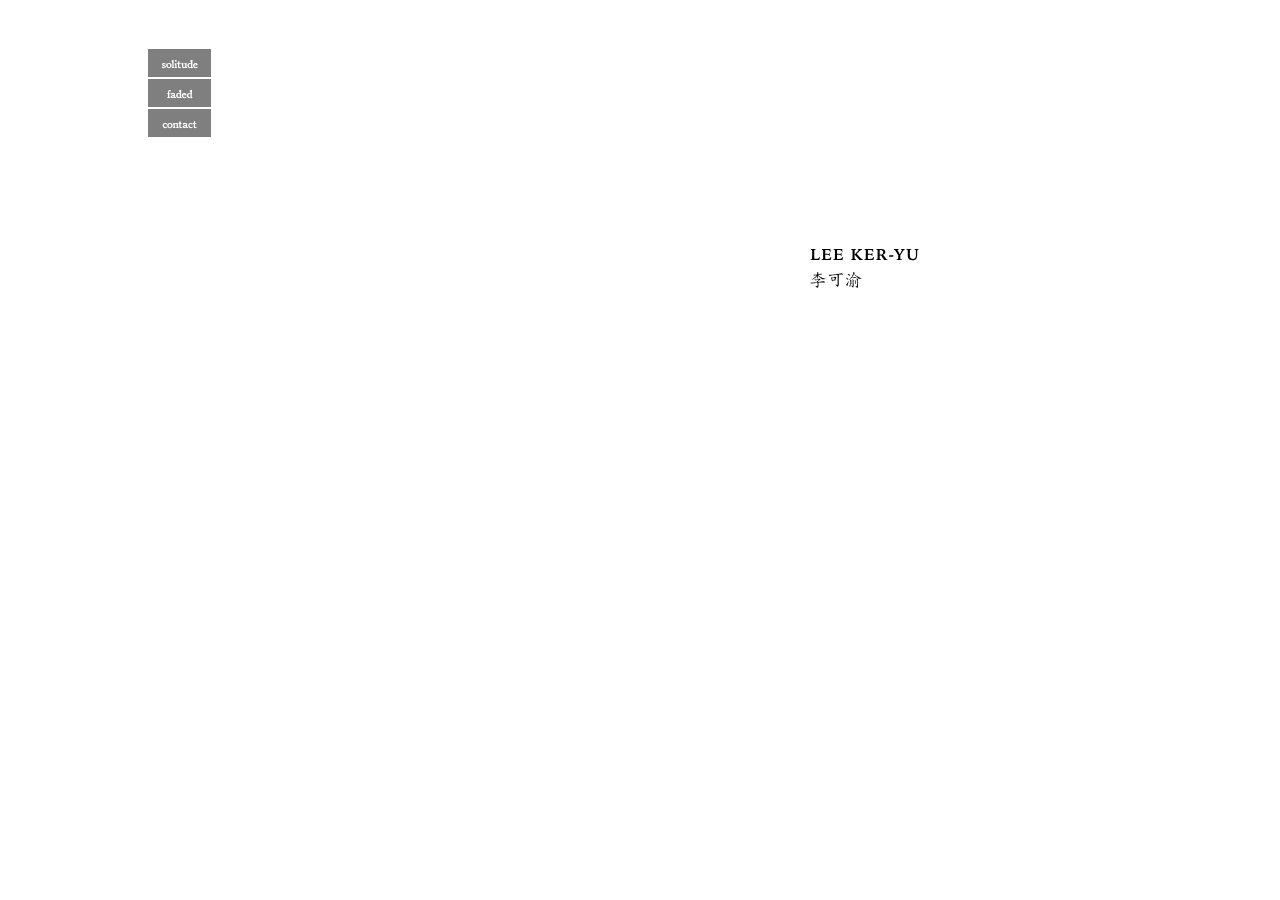
<file: index.html>
<!DOCTYPE html>
<html class="nojs html css_verticalspacer" lang="en-US">
 <head>

  <meta http-equiv="Content-type" content="text/html;charset=UTF-8"/>
  <meta name="generator" content="2017.0.4.363"/>
  
  <script type="text/javascript">
   // Update the 'nojs'/'js' class on the html node
document.documentElement.className = document.documentElement.className.replace(/\bnojs\b/g, 'js');

// Check that all required assets are uploaded and up-to-date
if(typeof Muse == "undefined") window.Muse = {}; window.Muse.assets = {"required":["museutils.js", "museconfig.js", "jquery.watch.js", "require.js", "jquery.musemenu.js", "index.css"], "outOfDate":[]};
</script>
  
  <title>home</title>
  <!-- CSS -->
  <link rel="stylesheet" type="text/css" href="css/site_global.css?crc=443350757"/>
  <link rel="stylesheet" type="text/css" href="css/index.css?crc=486660363" id="pagesheet"/>
  <!-- JS includes -->
  <!--[if lt IE 9]>
  <script src="scripts/html5shiv.js?crc=4241844378" type="text/javascript"></script>
  <![endif]-->
   </head>
 <body>

  <div class="clearfix" id="page"><!-- group -->
   <nav class="MenuBar clearfix grpelem" id="menuu572"><!-- vertical box -->
    <div class="MenuItemContainer clearfix colelem" id="u573"><!-- horizontal box -->
     <a class="nonblock nontext MenuItem MenuItemWithSubMenu MuseMenuActive clearfix grpelem" id="u574" href="index.html"><!-- horizontal box --><div class="MenuItemLabel grpelem" id="u575-4"><!-- rasterized frame --><div id="u575-4_clip"><img alt="home" width="63" height="13" src="images/u575-4-a.png?crc=174690818"/></div></div></a>
    </div>
    <div class="MenuItemContainer clearfix colelem" id="u617"><!-- horizontal box -->
     <a class="nonblock nontext MenuItem MenuItemWithSubMenu clearfix grpelem" id="u620" href="solitude.html"><!-- horizontal box --><img class="MenuItemLabel grpelem" id="u621" alt="solitude" src="images/blank.gif?crc=4208392903"/><!-- state-based BG images --></a>
    </div>
    <div class="MenuItemContainer clearfix colelem" id="u646"><!-- horizontal box -->
     <a class="nonblock nontext MenuItem MenuItemWithSubMenu clearfix grpelem" id="u649" href="faded.html"><!-- horizontal box --><img class="MenuItemLabel grpelem" id="u651" alt="faded" src="images/blank.gif?crc=4208392903"/><!-- state-based BG images --></a>
    </div>
    <div class="MenuItemContainer clearfix colelem" id="u580"><!-- horizontal box -->
     <a class="nonblock nontext MenuItem MenuItemWithSubMenu clearfix grpelem" id="u581" href="contact.html"><!-- horizontal box --><img class="MenuItemLabel grpelem" id="u582" alt="contact" src="images/blank.gif?crc=4208392903"/><!-- state-based BG images --></a>
    </div>
   </nav>
   <div class="clip_frame grpelem" id="u564"><!-- svg -->
    <img class="svg" id="u562" src="images/pasted-svg-246958x89.svg?crc=109215202" width="109" height="39" alt="" data-mu-svgfallback="images/pasted%20svg%20246958x89_poster_.png?crc=3859723990"/>
   </div>
   <div class="verticalspacer" data-offset-top="288" data-content-above-spacer="288" data-content-below-spacer="351"></div>
  </div>
  <div class="preload_images">
   <img class="preload" src="images/u621-a.png?crc=71856143" alt=""/>
   <img class="preload" src="images/u651-a.png?crc=316777848" alt=""/>
   <img class="preload" src="images/u582-a.png?crc=187295580" alt=""/>
  </div>
  <!-- Other scripts -->
  <script type="text/javascript">
   // Decide weather to suppress missing file error or not based on preference setting
var suppressMissingFileError = false
</script>
  <script type="text/javascript">
   window.Muse.assets.check=function(d){if(!window.Muse.assets.checked){window.Muse.assets.checked=!0;var b={},c=function(a,b){if(window.getComputedStyle){var c=window.getComputedStyle(a,null);return c&&c.getPropertyValue(b)||c&&c[b]||""}if(document.documentElement.currentStyle)return(c=a.currentStyle)&&c[b]||a.style&&a.style[b]||"";return""},a=function(a){if(a.match(/^rgb/))return a=a.replace(/\s+/g,"").match(/([\d\,]+)/gi)[0].split(","),(parseInt(a[0])<<16)+(parseInt(a[1])<<8)+parseInt(a[2]);if(a.match(/^\#/))return parseInt(a.substr(1),
16);return 0},g=function(g){for(var f=document.getElementsByTagName("link"),h=0;h<f.length;h++)if("text/css"==f[h].type){var i=(f[h].href||"").match(/\/?css\/([\w\-]+\.css)\?crc=(\d+)/);if(!i||!i[1]||!i[2])break;b[i[1]]=i[2]}f=document.createElement("div");f.className="version";f.style.cssText="display:none; width:1px; height:1px;";document.getElementsByTagName("body")[0].appendChild(f);for(h=0;h<Muse.assets.required.length;){var i=Muse.assets.required[h],l=i.match(/([\w\-\.]+)\.(\w+)$/),k=l&&l[1]?
l[1]:null,l=l&&l[2]?l[2]:null;switch(l.toLowerCase()){case "css":k=k.replace(/\W/gi,"_").replace(/^([^a-z])/gi,"_$1");f.className+=" "+k;k=a(c(f,"color"));l=a(c(f,"backgroundColor"));k!=0||l!=0?(Muse.assets.required.splice(h,1),"undefined"!=typeof b[i]&&(k!=b[i]>>>24||l!=(b[i]&16777215))&&Muse.assets.outOfDate.push(i)):h++;f.className="version";break;case "js":h++;break;default:throw Error("Unsupported file type: "+l);}}d?d().jquery!="1.8.3"&&Muse.assets.outOfDate.push("jquery-1.8.3.min.js"):Muse.assets.required.push("jquery-1.8.3.min.js");
f.parentNode.removeChild(f);if(Muse.assets.outOfDate.length||Muse.assets.required.length)f="Some files on the server may be missing or incorrect. Clear browser cache and try again. If the problem persists please contact website author.",g&&Muse.assets.outOfDate.length&&(f+="\nOut of date: "+Muse.assets.outOfDate.join(",")),g&&Muse.assets.required.length&&(f+="\nMissing: "+Muse.assets.required.join(",")),suppressMissingFileError?(f+="\nUse SuppressMissingFileError key in AppPrefs.xml to show missing file error pop up.",console.log(f)):alert(f)};location&&location.search&&location.search.match&&location.search.match(/muse_debug/gi)?
setTimeout(function(){g(!0)},5E3):g()}};
var muse_init=function(){require.config({baseUrl:""});require(["jquery","museutils","whatinput","jquery.musemenu","jquery.watch"],function(d){var $ = d;$(document).ready(function(){try{
window.Muse.assets.check($);/* body */
Muse.Utils.transformMarkupToFixBrowserProblemsPreInit();/* body */
Muse.Utils.prepHyperlinks(true);/* body */
Muse.Utils.fullPage('#page');/* 100% height page */
Muse.Utils.initWidget('.MenuBar', ['#bp_infinity'], function(elem) { return $(elem).museMenu(); });/* unifiedNavBar */
Muse.Utils.showWidgetsWhenReady();/* body */
Muse.Utils.transformMarkupToFixBrowserProblems();/* body */
}catch(b){if(b&&"function"==typeof b.notify?b.notify():Muse.Assert.fail("Error calling selector function: "+b),false)throw b;}})})};

</script>
  <!-- RequireJS script -->
  <script src="scripts/require.js?crc=3951022091" type="text/javascript" async data-main="scripts/museconfig.js?crc=474374037" onload="if (requirejs) requirejs.onError = function(requireType, requireModule) { if (requireType && requireType.toString && requireType.toString().indexOf && 0 <= requireType.toString().indexOf('#scripterror')) window.Muse.assets.check(); }" onerror="window.Muse.assets.check();"></script>
   </body>
</html>
</file>
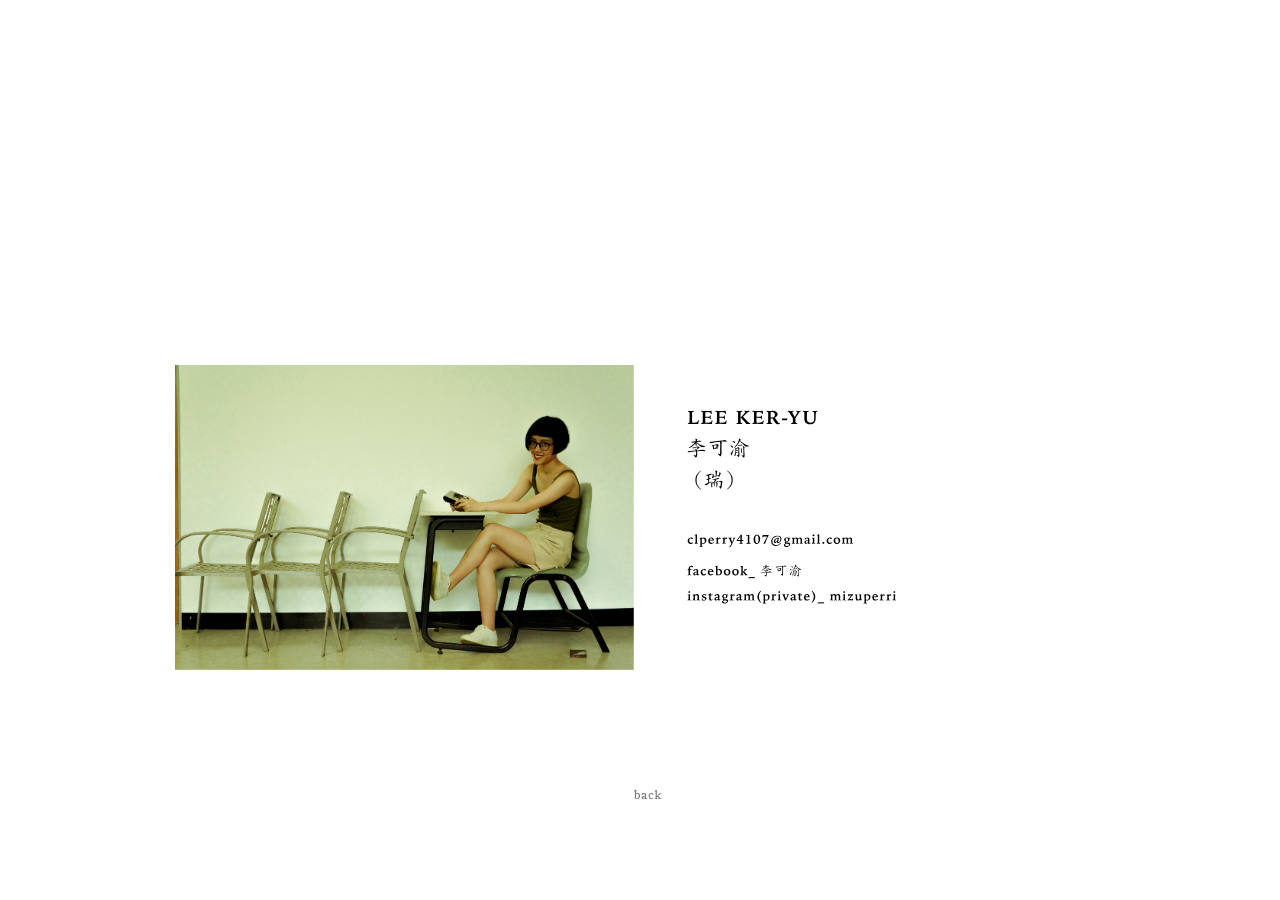
<file: contact.html>
<!DOCTYPE html>
<html class="nojs html css_verticalspacer" lang="en-US">
 <head>

  <meta http-equiv="Content-type" content="text/html;charset=UTF-8"/>
  <meta name="generator" content="2017.0.4.363"/>
  
  <script type="text/javascript">
   // Update the 'nojs'/'js' class on the html node
document.documentElement.className = document.documentElement.className.replace(/\bnojs\b/g, 'js');

// Check that all required assets are uploaded and up-to-date
if(typeof Muse == "undefined") window.Muse = {}; window.Muse.assets = {"required":["museutils.js", "museconfig.js", "jquery.watch.js", "require.js", "contact.css"], "outOfDate":[]};
</script>
  
  <title>contact</title>
  <!-- CSS -->
  <link rel="stylesheet" type="text/css" href="css/site_global.css?crc=443350757"/>
  <link rel="stylesheet" type="text/css" href="css/contact.css?crc=379062850" id="pagesheet"/>
   </head>
 <body>

  <div class="clearfix" id="page"><!-- column -->
   <div class="position_content" id="page_position_content">
    <div class="verticalspacer" data-offset-top="0" data-content-above-spacer="105" data-content-below-spacer="535"></div>
    <div class="clip_frame colelem" id="u389"><!-- svg -->
     <img class="svg" id="u390" src="images/contact.svg?crc=108005210" width="850" height="315" alt="" data-mu-svgfallback="images/contact_poster_.png?crc=3776960377"/>
    </div>
    <a class="nonblock nontext Button rounded-corners clearfix colelem" id="buttonu391" href="index.html"><!-- container box --><img class="grpelem" id="u392" alt="back " src="images/blank.gif?crc=4208392903"/><!-- state-based BG images --></a>
   </div>
  </div>
  <div class="preload_images">
   <img class="preload" src="images/u392-r.png?crc=489097770" alt=""/>
  </div>
  <!-- Other scripts -->
  <script type="text/javascript">
   // Decide weather to suppress missing file error or not based on preference setting
var suppressMissingFileError = false
</script>
  <script type="text/javascript">
   window.Muse.assets.check=function(d){if(!window.Muse.assets.checked){window.Muse.assets.checked=!0;var b={},c=function(a,b){if(window.getComputedStyle){var c=window.getComputedStyle(a,null);return c&&c.getPropertyValue(b)||c&&c[b]||""}if(document.documentElement.currentStyle)return(c=a.currentStyle)&&c[b]||a.style&&a.style[b]||"";return""},a=function(a){if(a.match(/^rgb/))return a=a.replace(/\s+/g,"").match(/([\d\,]+)/gi)[0].split(","),(parseInt(a[0])<<16)+(parseInt(a[1])<<8)+parseInt(a[2]);if(a.match(/^\#/))return parseInt(a.substr(1),
16);return 0},g=function(g){for(var f=document.getElementsByTagName("link"),h=0;h<f.length;h++)if("text/css"==f[h].type){var i=(f[h].href||"").match(/\/?css\/([\w\-]+\.css)\?crc=(\d+)/);if(!i||!i[1]||!i[2])break;b[i[1]]=i[2]}f=document.createElement("div");f.className="version";f.style.cssText="display:none; width:1px; height:1px;";document.getElementsByTagName("body")[0].appendChild(f);for(h=0;h<Muse.assets.required.length;){var i=Muse.assets.required[h],l=i.match(/([\w\-\.]+)\.(\w+)$/),k=l&&l[1]?
l[1]:null,l=l&&l[2]?l[2]:null;switch(l.toLowerCase()){case "css":k=k.replace(/\W/gi,"_").replace(/^([^a-z])/gi,"_$1");f.className+=" "+k;k=a(c(f,"color"));l=a(c(f,"backgroundColor"));k!=0||l!=0?(Muse.assets.required.splice(h,1),"undefined"!=typeof b[i]&&(k!=b[i]>>>24||l!=(b[i]&16777215))&&Muse.assets.outOfDate.push(i)):h++;f.className="version";break;case "js":h++;break;default:throw Error("Unsupported file type: "+l);}}d?d().jquery!="1.8.3"&&Muse.assets.outOfDate.push("jquery-1.8.3.min.js"):Muse.assets.required.push("jquery-1.8.3.min.js");
f.parentNode.removeChild(f);if(Muse.assets.outOfDate.length||Muse.assets.required.length)f="Some files on the server may be missing or incorrect. Clear browser cache and try again. If the problem persists please contact website author.",g&&Muse.assets.outOfDate.length&&(f+="\nOut of date: "+Muse.assets.outOfDate.join(",")),g&&Muse.assets.required.length&&(f+="\nMissing: "+Muse.assets.required.join(",")),suppressMissingFileError?(f+="\nUse SuppressMissingFileError key in AppPrefs.xml to show missing file error pop up.",console.log(f)):alert(f)};location&&location.search&&location.search.match&&location.search.match(/muse_debug/gi)?
setTimeout(function(){g(!0)},5E3):g()}};
var muse_init=function(){require.config({baseUrl:""});require(["jquery","museutils","whatinput","jquery.watch"],function(d){var $ = d;$(document).ready(function(){try{
window.Muse.assets.check($);/* body */
Muse.Utils.transformMarkupToFixBrowserProblemsPreInit();/* body */
Muse.Utils.prepHyperlinks(true);/* body */
Muse.Utils.fullPage('#page');/* 100% height page */
Muse.Utils.showWidgetsWhenReady();/* body */
Muse.Utils.transformMarkupToFixBrowserProblems();/* body */
}catch(b){if(b&&"function"==typeof b.notify?b.notify():Muse.Assert.fail("Error calling selector function: "+b),false)throw b;}})})};

</script>
  <!-- RequireJS script -->
  <script src="scripts/require.js?crc=3951022091" type="text/javascript" async data-main="scripts/museconfig.js?crc=474374037" onload="if (requirejs) requirejs.onError = function(requireType, requireModule) { if (requireType && requireType.toString && requireType.toString().indexOf && 0 <= requireType.toString().indexOf('#scripterror')) window.Muse.assets.check(); }" onerror="window.Muse.assets.check();"></script>
   </body>
</html>
</file>
<file: css/site_global.css>
html{min-height:100%;min-width:100%;-ms-text-size-adjust:none;}body,div,dl,dt,dd,ul,ol,li,nav,h1,h2,h3,h4,h5,h6,pre,code,form,fieldset,legend,input,button,textarea,p,blockquote,th,td,a{margin:0px;padding:0px;border-width:0px;border-style:solid;border-color:transparent;-webkit-transform-origin:left top;-ms-transform-origin:left top;-o-transform-origin:left top;transform-origin:left top;background-repeat:no-repeat;}button.submit-btn{-moz-box-sizing:content-box;-webkit-box-sizing:content-box;box-sizing:content-box;}.transition{-webkit-transition-property:background-image,background-position,background-color,border-color,border-radius,color,font-size,font-style,font-weight,letter-spacing,line-height,text-align,box-shadow,text-shadow,opacity;transition-property:background-image,background-position,background-color,border-color,border-radius,color,font-size,font-style,font-weight,letter-spacing,line-height,text-align,box-shadow,text-shadow,opacity;}.transition *{-webkit-transition:inherit;transition:inherit;}table{border-collapse:collapse;border-spacing:0px;}fieldset,img{border:0px;border-style:solid;-webkit-transform-origin:left top;-ms-transform-origin:left top;-o-transform-origin:left top;transform-origin:left top;}address,caption,cite,code,dfn,em,strong,th,var,optgroup{font-style:inherit;font-weight:inherit;}del,ins{text-decoration:none;}li{list-style:none;}caption,th{text-align:left;}h1,h2,h3,h4,h5,h6{font-size:100%;font-weight:inherit;}input,button,textarea,select,optgroup,option{font-family:inherit;font-size:inherit;font-style:inherit;font-weight:inherit;}.form-grp input,.form-grp textarea{-webkit-appearance:none;-webkit-border-radius:0;}body{font-family:Arial, Helvetica Neue, Helvetica, sans-serif;text-align:left;font-size:14px;line-height:17px;word-wrap:break-word;text-rendering:optimizeLegibility;-moz-font-feature-settings:'liga';-ms-font-feature-settings:'liga';-webkit-font-feature-settings:'liga';font-feature-settings:'liga';}a:link{color:#0000FF;text-decoration:underline;}a:visited{color:#800080;text-decoration:underline;}a:hover{color:#0000FF;text-decoration:underline;}a:active{color:#EE0000;text-decoration:underline;}a.nontext{color:black;text-decoration:none;font-style:normal;font-weight:normal;}.normal_text{color:#000000;direction:ltr;font-family:Arial, Helvetica Neue, Helvetica, sans-serif;font-size:14px;font-style:normal;font-weight:normal;letter-spacing:0px;line-height:17px;text-align:left;text-decoration:none;text-indent:0px;text-transform:none;vertical-align:0px;padding:0px;}.list0 li:before{position:absolute;right:100%;letter-spacing:0px;text-decoration:none;font-weight:normal;font-style:normal;}.rtl-list li:before{right:auto;left:100%;}.nls-None > li:before,.nls-None .list3 > li:before,.nls-None .list6 > li:before{margin-right:6px;content:'•';}.nls-None .list1 > li:before,.nls-None .list4 > li:before,.nls-None .list7 > li:before{margin-right:6px;content:'○';}.nls-None,.nls-None .list1,.nls-None .list2,.nls-None .list3,.nls-None .list4,.nls-None .list5,.nls-None .list6,.nls-None .list7,.nls-None .list8{padding-left:34px;}.nls-None.rtl-list,.nls-None .list1.rtl-list,.nls-None .list2.rtl-list,.nls-None .list3.rtl-list,.nls-None .list4.rtl-list,.nls-None .list5.rtl-list,.nls-None .list6.rtl-list,.nls-None .list7.rtl-list,.nls-None .list8.rtl-list{padding-left:0px;padding-right:34px;}.nls-None .list2 > li:before,.nls-None .list5 > li:before,.nls-None .list8 > li:before{margin-right:6px;content:'-';}.nls-None.rtl-list > li:before,.nls-None .list1.rtl-list > li:before,.nls-None .list2.rtl-list > li:before,.nls-None .list3.rtl-list > li:before,.nls-None .list4.rtl-list > li:before,.nls-None .list5.rtl-list > li:before,.nls-None .list6.rtl-list > li:before,.nls-None .list7.rtl-list > li:before,.nls-None .list8.rtl-list > li:before{margin-right:0px;margin-left:6px;}.TabbedPanelsTab{white-space:nowrap;}.MenuBar .MenuBarView,.MenuBar .SubMenuView{display:block;list-style:none;}.MenuBar .SubMenu{display:none;position:absolute;}.NoWrap{white-space:nowrap;word-wrap:normal;}.rootelem{margin-left:auto;margin-right:auto;}.colelem{display:inline;float:left;clear:both;}.clearfix:after{content:"\0020";visibility:hidden;display:block;height:0px;clear:both;}*:first-child+html .clearfix{zoom:1;}.clip_frame{overflow:hidden;}.popup_anchor{position:relative;width:0px;height:0px;}.popup_element{z-index:100000;}.svg{display:block;vertical-align:top;}span.wrap{content:'';clear:left;display:block;}span.actAsInlineDiv{display:inline-block;}.position_content,.excludeFromNormalFlow{float:left;}.preload_images{position:absolute;overflow:hidden;left:-9999px;top:-9999px;height:1px;width:1px;}.preload{height:1px;width:1px;}.animateStates{-webkit-transition:0.3s ease-in-out;-moz-transition:0.3s ease-in-out;-o-transition:0.3s ease-in-out;transition:0.3s ease-in-out;}[data-whatinput="mouse"] *:focus,[data-whatinput="touch"] *:focus,input:focus,textarea:focus{outline:none;}textarea{resize:none;overflow:auto;}.fld-prompt{pointer-events:none;}.wrapped-input{position:absolute;top:0px;left:0px;background:transparent;border:none;}.submit-btn{z-index:50000;cursor:pointer;}.anchor_item{width:22px;height:18px;}.MenuBar .SubMenuVisible,.MenuBarVertical .SubMenuVisible,.MenuBar .SubMenu .SubMenuVisible,.popup_element.Active,span.actAsPara,.actAsDiv,a.nonblock.nontext,img.block{display:block;}.widget_invisible,.js .invi,.js .mse_pre_init{visibility:hidden;}.ose_ei{visibility:hidden;z-index:0;}.no_vert_scroll{overflow-y:hidden;}.always_vert_scroll{overflow-y:scroll;}.always_horz_scroll{overflow-x:scroll;}.fullscreen{overflow:hidden;left:0px;top:0px;position:fixed;height:100%;width:100%;-moz-box-sizing:border-box;-webkit-box-sizing:border-box;-ms-box-sizing:border-box;box-sizing:border-box;}.fullwidth{position:absolute;}.borderbox{-moz-box-sizing:border-box;-webkit-box-sizing:border-box;-ms-box-sizing:border-box;box-sizing:border-box;}.scroll_wrapper{position:absolute;overflow:auto;left:0px;right:0px;top:0px;bottom:0px;padding-top:0px;padding-bottom:0px;margin-top:0px;margin-bottom:0px;}.browser_width > *{position:absolute;left:0px;right:0px;}.grpelem,.accordion_wrapper{display:inline;float:left;}.fld-checkbox input[type=checkbox],.fld-radiobutton input[type=radio]{position:absolute;overflow:hidden;clip:rect(0px, 0px, 0px, 0px);height:1px;width:1px;margin:-1px;padding:0px;border:0px;}.fld-checkbox input[type=checkbox] + label,.fld-radiobutton input[type=radio] + label{display:inline-block;background-repeat:no-repeat;cursor:pointer;float:left;width:100%;height:100%;}.pointer_cursor,.fld-recaptcha-mode,.fld-recaptcha-refresh,.fld-recaptcha-help{cursor:pointer;}p,h1,h2,h3,h4,h5,h6,ol,ul,span.actAsPara{max-height:1000000px;}.superscript{vertical-align:super;font-size:66%;line-height:0px;}.subscript{vertical-align:sub;font-size:66%;line-height:0px;}.horizontalSlideShow{-ms-touch-action:pan-y;touch-action:pan-y;}.verticalSlideShow{-ms-touch-action:pan-x;touch-action:pan-x;}.colelem100,.verticalspacer{clear:both;}.list0 li,.MenuBar .MenuItemContainer,.SlideShowContentPanel .fullscreen img,.css_verticalspacer .verticalspacer{position:relative;}.popup_element.Inactive,.js .disn,.js .an_invi,.hidden,.breakpoint{display:none;}#muse_css_mq{position:absolute;display:none;background-color:#FFFFFE;}.fluid_height_spacer{width:0.01px;}.muse_check_css{display:none;position:fixed;}@media screen and (-webkit-min-device-pixel-ratio:0){body{text-rendering:auto;}}
</file>
<file: css/index.css>
.version.index{color:#00001D;background-color:#01D90B;}#page{z-index:1;width:1024px;min-height:578px;background-image:none;border-width:0px;border-color:#000000;background-color:transparent;padding-bottom:62px;margin-left:auto;margin-right:auto;}#menuu572{z-index:4;width:63px;border-width:0px;border-color:transparent;background-color:transparent;position:relative;margin-right:-10000px;margin-top:20px;left:20px;}#u573{width:63px;background-color:transparent;position:relative;}#u574{width:63px;min-height:13px;background-color:#7F7F7F;padding-bottom:14px;position:relative;margin-right:-10000px;top:0px;left:0px;}#u574.MuseMenuActive{background-color:transparent;width:63px;min-height:13px;margin:0px -10000px 0px 0px;}#u575-4{position:relative;margin-right:-10000px;top:7px;left:0px;}#u575-4_clip{overflow:hidden;width:63px;height:13px;display:block;vertical-align:top;}#u620{width:63px;min-height:13px;background-color:#7F7F7F;padding-bottom:15px;position:relative;margin-right:-10000px;}#u620:hover{background-color:#999999;width:63px;min-height:13px;margin:0px -10000px 0px 0px;}#u621{height:13px;width:63px;vertical-align:top;position:relative;margin-right:-10000px;top:7px;background:transparent url("../images/u621.png?crc=71856143") no-repeat 0px 0px;}#u620.MuseMenuActive #u621{background:transparent url("../images/u621-a.png?crc=71856143") no-repeat 0px 0px;}#u649{width:63px;min-height:13px;background-color:#7F7F7F;padding-bottom:15px;position:relative;margin-right:-10000px;}#u649:hover{background-color:#999999;width:63px;min-height:13px;margin:0px -10000px 0px 0px;}#u651{height:13px;width:63px;vertical-align:top;position:relative;margin-right:-10000px;top:7px;background:transparent url("../images/u651.png?crc=316777848") no-repeat 0px 0px;}#u649.MuseMenuActive #u651{background:transparent url("../images/u651-a.png?crc=316777848") no-repeat 0px 0px;}#u617,#u646,#u580{width:63px;background-color:transparent;margin-top:2px;position:relative;}#u581{width:63px;min-height:13px;background-color:#7F7F7F;padding-bottom:15px;position:relative;margin-right:-10000px;}#u581:hover{background-color:#999999;width:63px;min-height:13px;margin:0px -10000px 0px 0px;}#u620:active,#u649:active,#u581:active{background-color:#6B6B6B;width:63px;min-height:13px;margin:0px -10000px 0px 0px;}#u582{height:13px;width:63px;vertical-align:top;position:relative;margin-right:-10000px;top:7px;background:transparent url("../images/u582.png?crc=187295580") no-repeat 0px 0px;}#u581.MuseMenuActive #u582{background:transparent url("../images/u582-a.png?crc=187295580") no-repeat 0px 0px;}.MenuItem{cursor:pointer;}#u564{z-index:2;width:109px;background-color:transparent;position:relative;margin-right:-10000px;margin-top:249px;left:682px;}#u562{z-index:3;display:block;}.css_verticalspacer .verticalspacer{height:calc(100vh - 639px);}#muse_css_mq,.html{background-color:#FFFFFF;}body{position:relative;min-width:1024px;}
</file>
<file: css/contact.css>
.version.contact{color:#000016;background-color:#980A42;}#page{z-index:1;width:1024px;min-height:640px;background-image:none;border-width:0px;border-color:#000000;background-color:transparent;margin-left:auto;margin-right:auto;}#page_position_content{padding-top:106px;padding-bottom:92px;width:0.01px;}.css_verticalspacer .verticalspacer{height:calc(100vh - 640px);}#u389{z-index:2;width:1019px;background-color:transparent;margin-left:39px;position:relative;}#u390{z-index:3;display:block;margin-bottom:70px;}#buttonu391{z-index:4;width:59px;border-color:#787878;background-color:transparent;border-radius:10px;padding-bottom:6px;margin-left:490px;margin-top:30px;position:relative;}#buttonu391:hover{background-color:#545454;width:59px;min-height:0px;margin:30px 0px 0px 490px;}#buttonu391:active{background-color:#AEAEAE;width:59px;min-height:0px;margin:30px 0px 0px 490px;}#u392{z-index:6;height:16px;width:43px;vertical-align:top;position:relative;margin-right:-10000px;margin-top:6px;left:8px;background:transparent url("../images/u392.png?crc=4096311516") no-repeat 0px 0px;}#buttonu391:hover #u392{background:transparent url("../images/u392-r.png?crc=489097770") no-repeat 0px 0px;}#muse_css_mq,.html{background-color:#FFFFFF;}body{position:relative;min-width:1024px;}
</file>
